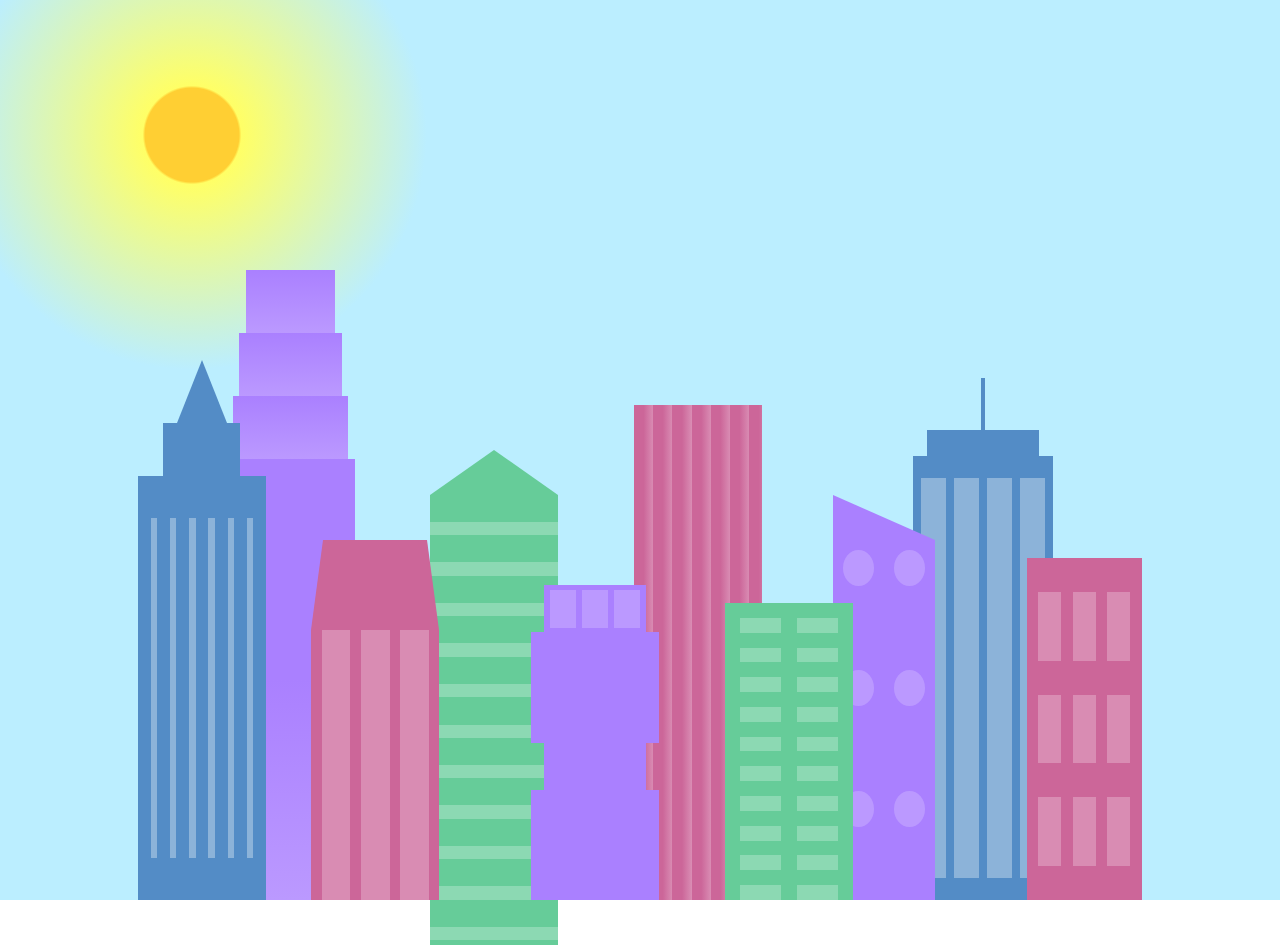
<file: BuildingaCitySkyline/index.html>
<!DOCTYPE html>
<html lang="en">    
  <head>
    <meta charset="UTF-8">
    <title>City Skyline</title>
    <link href="styles.css" rel="stylesheet" />   
  </head>

  <body>
    <div class="background-buildings sky">
      <div></div>
      <div></div>
      <div class="bb1 building-wrap">
        <div class="bb1a bb1-window"></div>
        <div class="bb1b bb1-window"></div>
        <div class="bb1c bb1-window"></div>
        <div class="bb1d"></div>
      </div>
      <div class="bb2">
        <div class="bb2a"></div>
        <div class="bb2b"></div>
      </div>
      <div class="bb3"></div>
      <div></div>
      <div class="bb4 building-wrap">
        <div class="bb4a"></div>
        <div class="bb4b"></div>
        <div class="bb4c window-wrap">
          <div class="bb4-window"></div>
          <div class="bb4-window"></div>
          <div class="bb4-window"></div>
          <div class="bb4-window"></div>
        </div>
      </div>
      <div></div>
      <div></div>
    </div>

    <div class="foreground-buildings">
      <div></div>
      <div></div>
      <div class="fb1 building-wrap">
        <div class="fb1a"></div>
        <div class="fb1b"></div>
        <div class="fb1c"></div>
      </div>
      <div class="fb2">
        <div class="fb2a"></div>
        <div class="fb2b window-wrap">
          <div class="fb2-window"></div>
          <div class="fb2-window"></div>
          <div class="fb2-window"></div>
        </div>
      </div>
      <div></div>
      <div class="fb3 building-wrap">
        <div class="fb3a window-wrap">
          <div class="fb3-window"></div>
          <div class="fb3-window"></div>
          <div class="fb3-window"></div>
        </div>
        <div class="fb3b"></div>
        <div class="fb3a"></div>
        <div class="fb3b"></div>
      </div>
      <div class="fb4">
        <div class="fb4a"></div>
        <div class="fb4b">
          <div class="fb4-window"></div>
          <div class="fb4-window"></div>
          <div class="fb4-window"></div>
          <div class="fb4-window"></div>
          <div class="fb4-window"></div>
          <div class="fb4-window"></div>
        </div>
      </div>
      <div class="fb5"></div>
      <div class="fb6"></div>
      <div></div>
      <div></div>
    </div>
  </body>
</html>
</file>
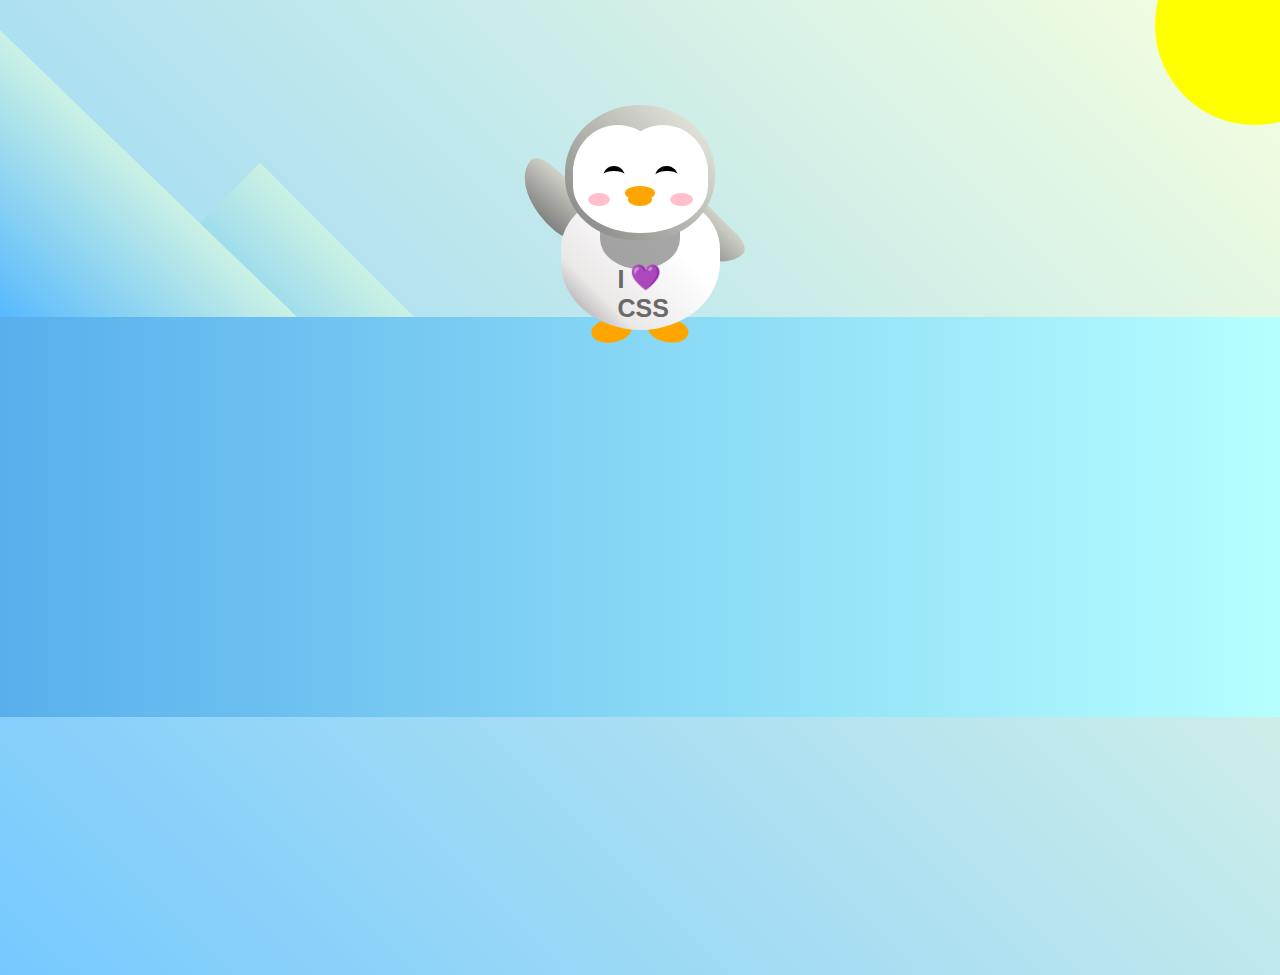
<file: BuildingaPenguin/index.html>
<!DOCTYPE html>
<html lang="en">
  <head>
    <meta charset="UTF-8" />
    <link rel="stylesheet" href="./styles.css" />
    <title>Penguin</title>
    <meta name="viewport" content="width=device-width, initial-scale=1.0" />
  </head>

  <body>
    <div class="left-mountain"></div>
    <div class="back-mountain"></div>
    <div class="sun"></div>
    <div class="penguin">
      <div class="penguin-head">
        <div class="face left"></div>
        <div class="face right"></div>
        <div class="chin"></div>
        <div class="eye left">
          <div class="eye-lid"></div>
        </div>
        <div class="eye right">
          <div class="eye-lid"></div>
        </div>
        <div class="blush left"></div>
        <div class="blush right"></div>
        <div class="beak top"></div>
        <div class="beak bottom"></div>
      </div>
      <div class="shirt">
        <div>💜</div>
        <p>I CSS</p>
      </div> 
      <div class="penguin-body">
        <div class="arm left"></div>
        <div class="arm right"></div>
        <div class="foot left"></div>
        <div class="foot right"></div>
      </div>
    </div>

    <div class="ground"></div>
  </body>
</html>
</file>
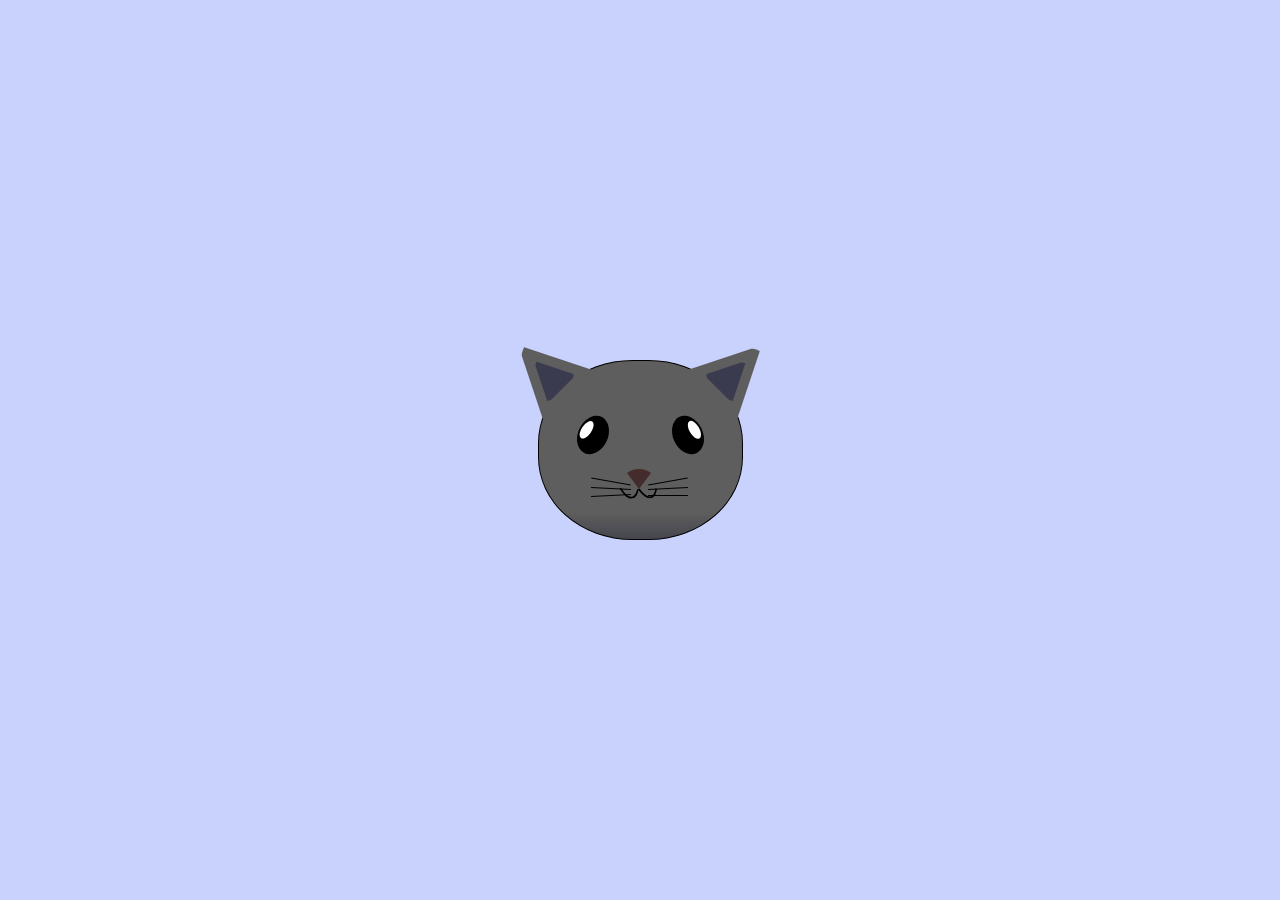
<file: CSSCatpainting/index.html>
<!DOCTYPE html>
<html lang="en">
<head>
    <meta charset="UTF-8">
    <title>fCC Cat Painting</title>
    <link rel="stylesheet" href="./styles.css">
</head>
<body>
    <main>
      <div class="cat-head">
        <div class="cat-ears">
          <div class="cat-left-ear">
            <div class="cat-left-inner-ear"></div>
          </div>
          <div class="cat-right-ear">
            <div class="cat-right-inner-ear"></div>
          </div>
        </div>

        <div class="cat-eyes">
          <div class="cat-left-eye">
            <div class="cat-left-inner-eye"></div>
          </div>
          <div class="cat-right-eye">
            <div class="cat-right-inner-eye"></div>
          </div>
        </div>
        
        <div class="cat-nose"></div>

        <div class="cat-mouth">
          <div class="cat-mouth-line-left"></div>
          <div class="cat-mouth-line-right"></div>
        </div>

        <div class="cat-whiskers">
          <div class="cat-whiskers-left">
            <div class="cat-whisker-left-top"></div>
            <div class="cat-whisker-left-middle"></div>
            <div class="cat-whisker-left-bottom"></div>
          </div>
          <div class="cat-whiskers-right">
            <div class="cat-whisker-right-top"></div>
            <div class="cat-whisker-right-middle"></div>
            <div class="cat-whisker-right-bottom"></div>
          </div>
        </div>

      </div>
    </main>
</body>
</html>
</file>
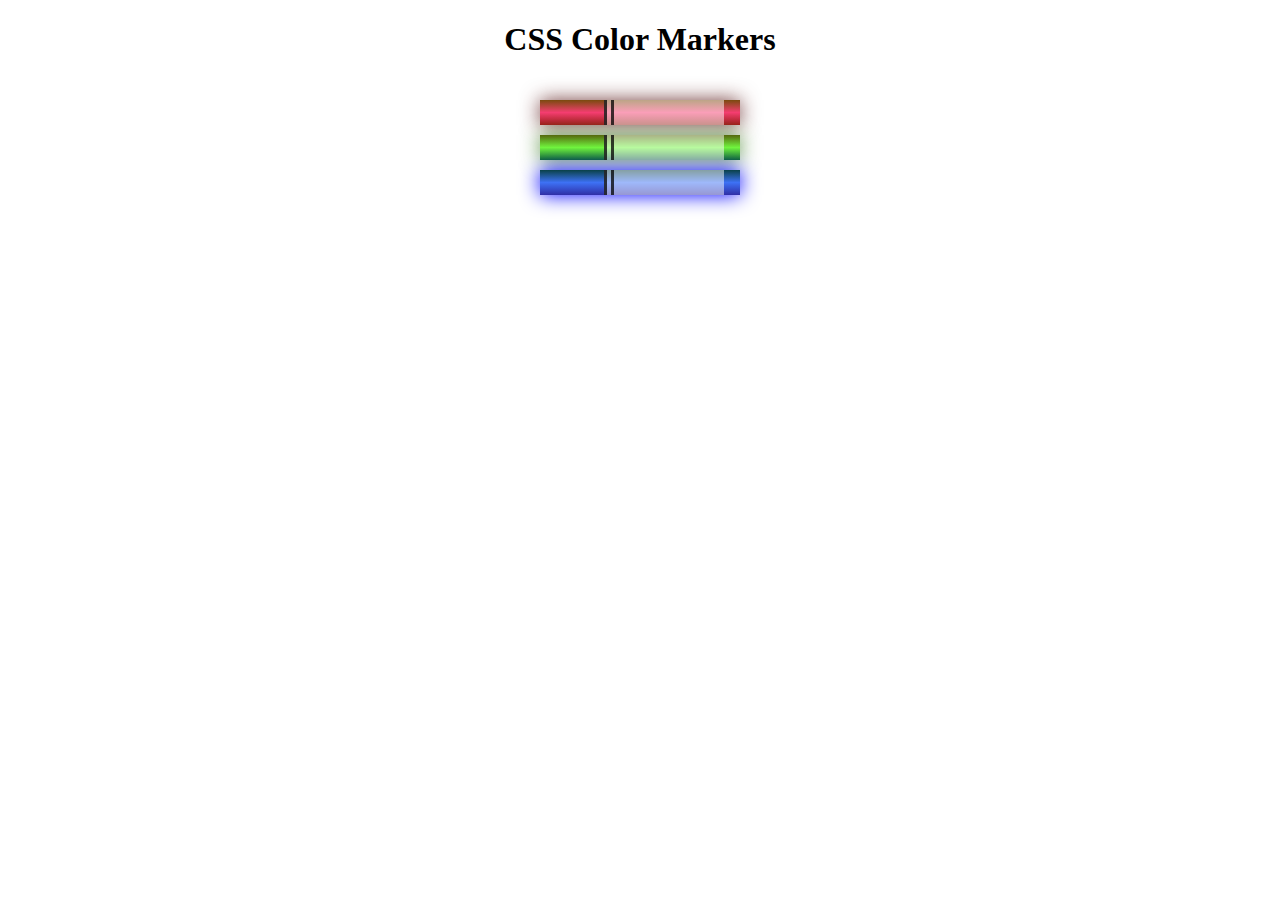
<file: CSSColoredMarkers/Index.html>
<!DOCTYPE html>
<html lang="en">
  <head>
    <meta charset="utf-8">
    <meta name="viewport" content="width=device-width, initial-scale=1.0">
    <title>Colored Markers</title>
    <link rel="stylesheet" href="styles.css">
  </head>
  <body>
    <h1>CSS Color Markers</h1>
    <div class="container">
      <div class="marker red">
        <div class="cap"></div>
        <div class="sleeve"></div>
      </div>
      <div class="marker green">
        <div class="cap"></div>
        <div class="sleeve"></div>
      </div>
      <div class="marker blue">
        <div class="cap"></div>
        <div class="sleeve"></div>
      </div>
    </div>
  </body>
</html>
</file>
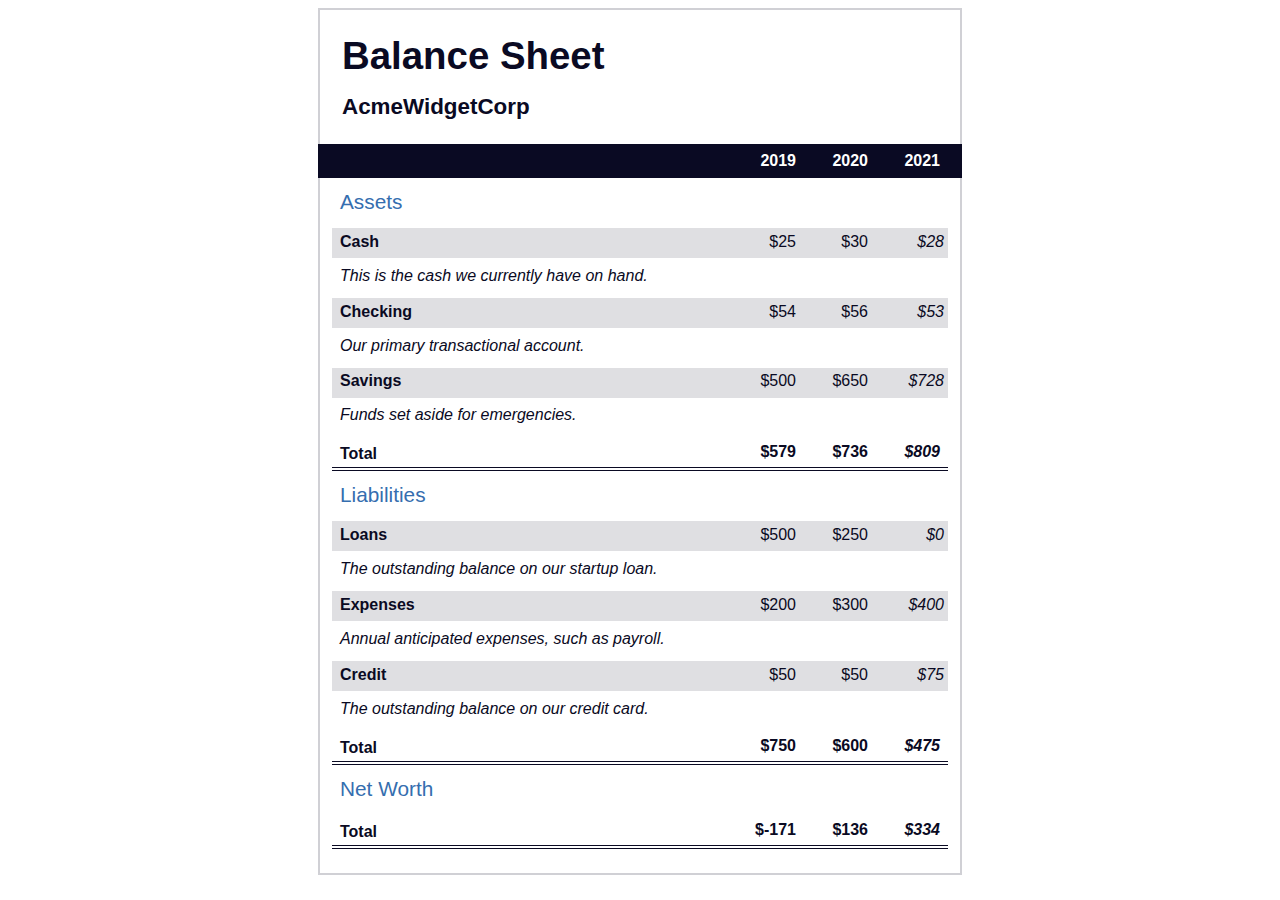
<file: CSSPseudoSelectors/index.html>
<!DOCTYPE html>
<html lang="en">
  <head>
    <meta charset="UTF-8">
    <meta name="viewport" content="width=device-width, initial-scale=1.0">
    <title>Balance Sheet</title>
    <link rel="stylesheet" href="./styles.css">
  </head>
  <body>
    <main>
      <section>
        <h1>
          <span class="flex">
            <span>AcmeWidgetCorp</span>
            <span>Balance Sheet</span>
          </span>
        </h1>
        <div id="years" aria-hidden="true">
          <span class="year">2019</span>
          <span class="year">2020</span>
          <span class="year">2021</span>
        </div>
        <div class="table-wrap">
          <table>
            <caption>Assets</caption>
            <thead>
              <tr>
                <td></td>
                <th><span class="sr-only year">2019</span></th>
                <th><span class="sr-only year">2020</span></th>
                <th class="current"><span class="sr-only year">2021</span></th>
              </tr>
            </thead>
            <tbody>
              <tr class="data">
                <th>Cash <span class="description">This is the cash we currently have on hand.</span></th>
                <td>$25</td>
                <td>$30</td>
                <td class="current">$28</td>
              </tr>
              <tr class="data">
                <th>Checking <span class="description">Our primary transactional account.</span></th>
                <td>$54</td>
                <td>$56</td>
                <td class="current">$53</td>
              </tr>
              <tr class="data">
                <th>Savings <span class="description">Funds set aside for emergencies.</span></th>
                <td>$500</td>
                <td>$650</td>
                <td class="current">$728</td>
              </tr>
              <tr class="total">
                <th>Total <span class="sr-only">Assets</span></th>
                <td>$579</td>
                <td>$736</td>
                <td class="current">$809</td>
              </tr>
            </tbody>
          </table>
          <table>
            <caption>Liabilities</caption>
            <thead>
              <tr>
              <td></td>
              <th><span class="sr-only">2019</span></th>
              <th><span class="sr-only">2020</span></th>
              <th><span class="sr-only">2021</span></th>
              </tr>
            </thead>
            <tbody>
              <tr class="data">
                <th>Loans <span class="description">The outstanding balance on our startup loan.</span></th>
                <td>$500</td>
                <td>$250</td>
                <td class="current">$0</td>
              </tr>
              <tr class="data">
                <th>Expenses <span class="description">Annual anticipated expenses, such as payroll.</span></th>
                <td>$200</td>
                <td>$300</td>
                <td class="current">$400</td>
              </tr>
              <tr class="data">
                <th>Credit <span class="description">The outstanding balance on our credit card.</span></th>
                <td>$50</td>
                <td>$50</td>
                <td class="current">$75</td>
              </tr>
              <tr class="total">
                <th>Total <span class="sr-only">Liabilities</span></th>
                <td>$750</td>
                <td>$600</td>
                <td class="current">$475</td>
              </tr>
            </tbody>
          </table>
          <table>
            <caption>Net Worth</caption>
            <thead>
              <tr>
              <td></td>
              <th><span class="sr-only">2019</span></th>
              <th><span class="sr-only">2020</span></th>
              <th><span class="sr-only">2021</span></th>
              </tr>
            </thead>
            <tbody>
              <tr class="total">
                <th>Total <span class="sr-only">Net Worth</span></th>
                <td>$-171</td>
                <td>$136</td>
                <td class="current">$334</td>
              </tr>
            </tbody>
          </table>
        </div>
      </section>
    </main>
  </body>
</html>
</file>
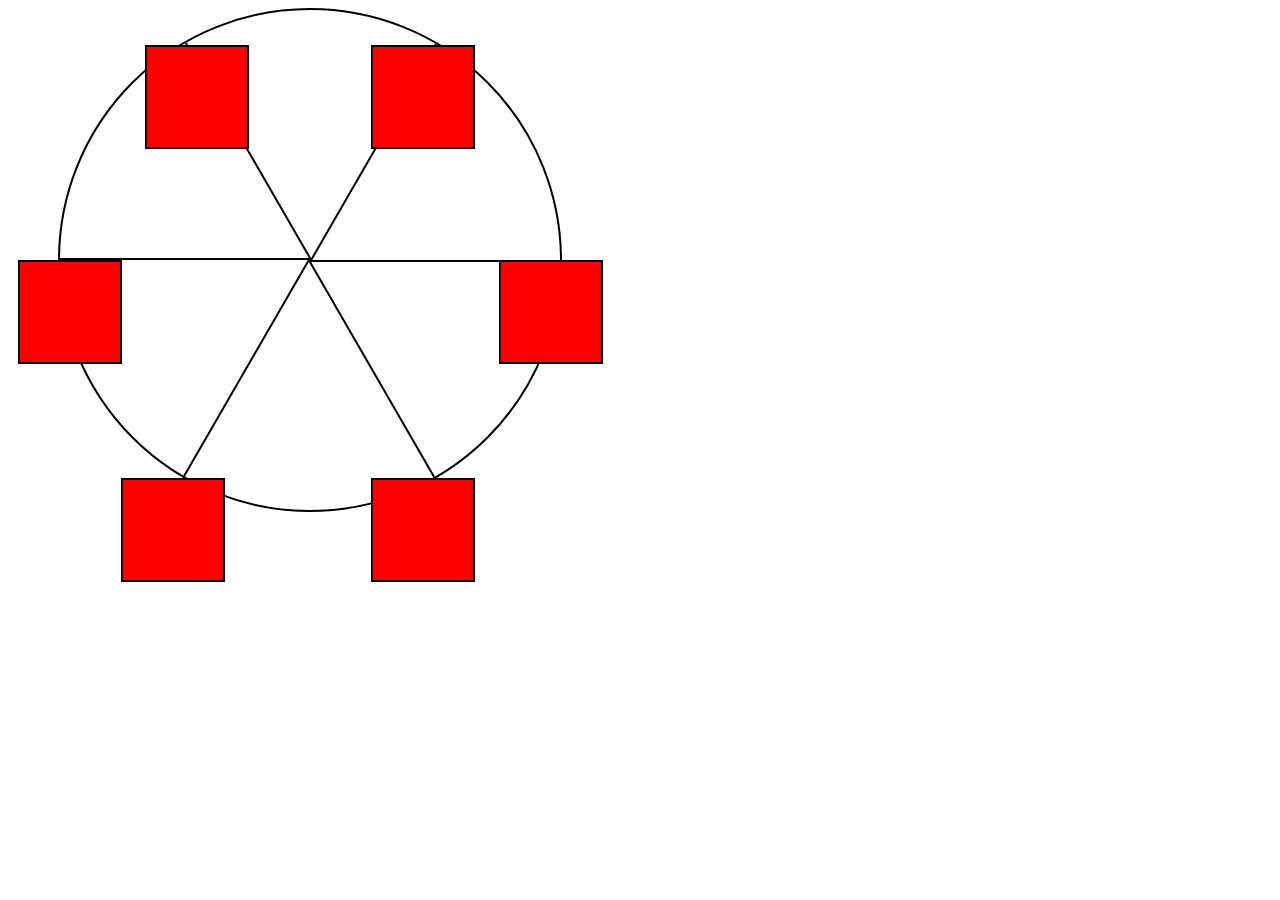
<file: FerrisWheelAnimation/index.html>
<!DOCTYPE html>
<html lang="en">
  <head>
    <meta charset="UTF-8">
    <title>Ferris Wheel</title>
    <link rel="stylesheet" href="./styles.css">
  </head>
  <body>
    <div class="wheel">
      <span class="line"></span>
      <span class="line"></span>
      <span class="line"></span>
      <span class="line"></span>
      <span class="line"></span>
      <span class="line"></span>

      <div class="cabin"></div>
      <div class="cabin"></div>
      <div class="cabin"></div>
      <div class="cabin"></div>
      <div class="cabin"></div>
      <div class="cabin"></div>
    </div>
  </body>
</html>
</file>
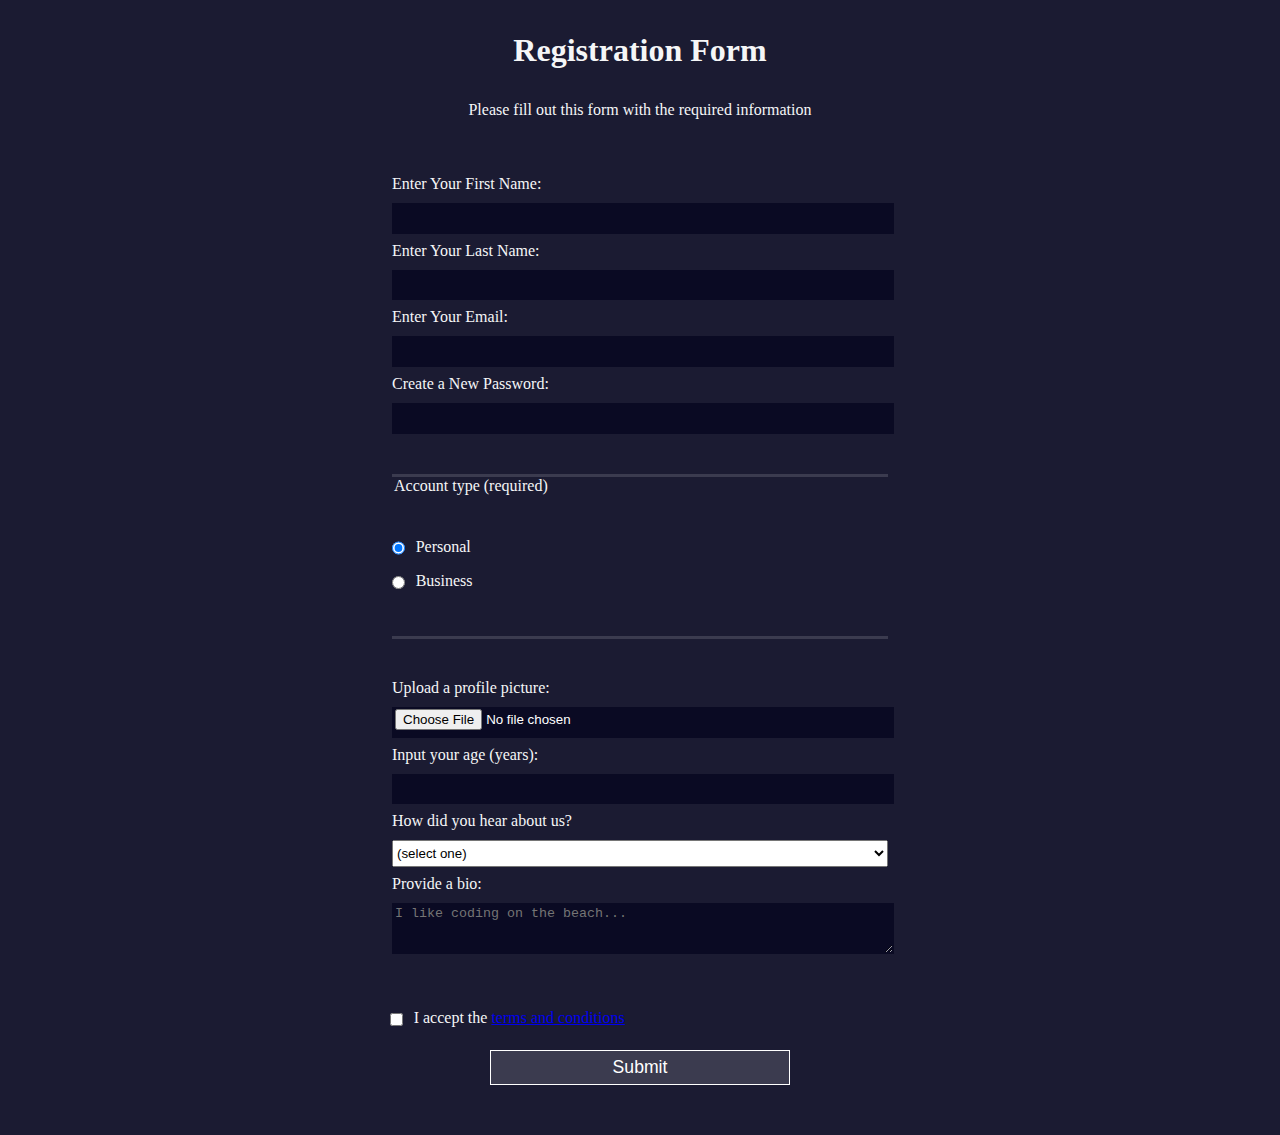
<file: htmlForms/Index.html>
<!DOCTYPE html>
<html lang="en">
  <head>
    <meta charset="UTF-8">
    <title>Registration Form</title>
    <link rel="stylesheet" href="styles.css" />
  </head>
  <body>
    <h1>Registration Form</h1>
    <p>Please fill out this form with the required information</p>
    <form method="post" action='https://register-demo.freecodecamp.org'>
      <fieldset>
        <label for="first-name">Enter Your First Name: <input id="first-name" name="first-name" type="text" required /></label>
        <label for="last-name">Enter Your Last Name: <input id="last-name" name="last-name" type="text" required /></label>
        <label for="email">Enter Your Email: <input id="email" name="email" type="email" required /></label>
        <label for="new-password">Create a New Password: <input id="new-password" name="new-password" type="password" pattern="[a-z0-5]{8,}" required /></label>
      </fieldset>
      <fieldset>
        <legend>Account type (required)</legend>
        <label for="personal-account"><input id="personal-account" type="radio" name="account-type" class="inline" checked /> Personal</label>
        <label for="business-account"><input id="business-account" type="radio" name="account-type" class="inline" /> Business</label>
      </fieldset>
      <fieldset>
        <label for="profile-picture">Upload a profile picture: <input id="profile-picture" type="file" name="file" /></label>
        <label for="age">Input your age (years): <input id="age" type="number" name="age" min="13" max="120" /></label>
        <label for="referrer">How did you hear about us?
          <select id="referrer" name="referrer">
            <option value="">(select one)</option>
            <option value="1">freeCodeCamp News</option>
            <option value="2">freeCodeCamp YouTube Channel</option>
            <option value="3">freeCodeCamp Forum</option>
            <option value="4">Other</option>
          </select>
        </label>
        <label for="bio">Provide a bio:
          <textarea id="bio" name="bio" rows="3" cols="30" placeholder="I like coding on the beach..."></textarea>
        </label>
      </fieldset>
      <label for="terms-and-conditions">
        <input class="inline" id="terms-and-conditions" type="checkbox" required name="terms-and-conditions" /> I accept the <a href="https://www.freecodecamp.org/news/terms-of-service/">terms and conditions</a>
      </label>
      <input type="submit" value="Submit" />
    </form>
  </body>
</html>
</file>
<file: BuildingaCitySkyline/styles.css>
:root {
    --building-color1: #aa80ff;
    --building-color2: #66cc99;
    --building-color3: #cc6699;
    --building-color4: #538cc6;
    --window-color1: #bb99ff;
    --window-color2: #8cd9b3;
    --window-color3: #d98cb3;
    --window-color4: #8cb3d9;
  }
  
  * {
    box-sizing: border-box;
  }
  
  body {
    height: 100vh;
    margin: 0;
    overflow: hidden;
  }
  
  .background-buildings, .foreground-buildings {
    width: 100%;
    height: 100%;
    display: flex;
    align-items: flex-end;
    justify-content: space-evenly;
    position: absolute;
    top: 0;
  }
  
  .building-wrap {
    display: flex;
    flex-direction: column;
    align-items: center;
  }
  
  .window-wrap {
    display: flex;
    align-items: center;
    justify-content: space-evenly;
  }
  
  .sky {
    background: radial-gradient(
        closest-corner circle at 15% 15%,
        #ffcf33,
        #ffcf33 20%,
        #ffff66 21%,
        #bbeeff 100%
      );
  }
  
  /* BACKGROUND BUILDINGS - "bb" stands for "background building" */
  .bb1 {
    width: 10%;
    height: 70%;
  }
  
  .bb1a {
    width: 70%;
  }
    
  .bb1b {
    width: 80%;
  }
    
  .bb1c {
    width: 90%;
  }
  
  .bb1d {
    width: 100%;
    height: 70%;
    background: linear-gradient(
        var(--building-color1) 50%,
        var(--window-color1)
      );
  }
  
  .bb1-window {
    height: 10%;
    background: linear-gradient(
        var(--building-color1),
        var(--window-color1)
      );
  }
  
  .bb2 {
    width: 10%;
    height: 50%;
  }
  
  .bb2a {
    border-bottom: 5vh solid var(--building-color2);
    border-left: 5vw solid transparent;
    border-right: 5vw solid transparent;
  }
  
  .bb2b {
    width: 100%;
    height: 100%;
    background: repeating-linear-gradient(
        var(--building-color2),
        var(--building-color2) 6%,
        var(--window-color2) 6%,
        var(--window-color2) 9%
      );
  }
  
  .bb3 {
    width: 10%;
    height: 55%;
    background: repeating-linear-gradient(
        90deg,
        var(--building-color3),
        var(--building-color3),
        var(--window-color3) 15%
      );
  }
  
  .bb4 {
    width: 11%;
    height: 58%;
  }
  
  .bb4a {
    width: 3%;
    height: 10%;
    background-color: var(--building-color4);
  }
  
  .bb4b {
    width: 80%;
    height: 5%;
    background-color: var(--building-color4);
  }
    
  .bb4c {
    width: 100%;
    height: 85%;
    background-color: var(--building-color4);
  }
  
  .bb4-window {
    width: 18%;
    height: 90%;
    background-color: var(--window-color4);
  }
  
  /* FOREGROUND BUILDINGS - "fb" stands for "foreground building" */
  .fb1 {
    width: 10%;
    height: 60%;
  }
  
  .fb1a {
    border-bottom: 7vh solid var(--building-color4);
    border-left: 2vw solid transparent;
    border-right: 2vw solid transparent;
  }
  
  .fb1b {
    width: 60%;
    height: 10%;
    background-color: var(--building-color4);
  }
    
  .fb1c {
    width: 100%;
    height: 80%;
    background: repeating-linear-gradient(
        90deg,
        var(--building-color4),
        var(--building-color4) 10%,
        transparent 10%,
        transparent 15%
      ),
      repeating-linear-gradient(
        var(--building-color4),
        var(--building-color4) 10%,
        var(--window-color4) 10%,
        var(--window-color4) 90%
      );
  }
  
  .fb2 {
    width: 10%;
    height: 40%;
  }
  
  .fb2a {
    width: 100%;
    border-bottom: 10vh solid var(--building-color3);
    border-left: 1vw solid transparent;
    border-right: 1vw solid transparent;
  }
  
  .fb2b {
    width: 100%;
    height: 75%;
    background-color: var(--building-color3);
  }
  
  .fb2-window {
    width: 22%;
    height: 100%;
    background-color: var(--window-color3);
  }
  
  .fb3 {
    width: 10%;
    height: 35%;
  }
    
  .fb3a {
    width: 80%;
    height: 15%;
    background-color: var(--building-color1);
  }
    
  .fb3b {
    width: 100%;
    height: 35%;
    background-color: var(--building-color1);
  }
  
  .fb3-window {
    width: 25%;
    height: 80%;
    background-color: var(--window-color1);
  }
  
  .fb4 {
    width: 8%;
    height: 45%;
    position: relative;
    left: 10%;
  }
  
  .fb4a {
    border-top: 5vh solid transparent;
    border-left: 8vw solid var(--building-color1);
  }
  
  .fb4b {
    width: 100%;
    height: 89%;
    background-color: var(--building-color1);
    display: flex;
    flex-wrap: wrap;
  }
  
  .fb4-window {
    width: 30%;
    height: 10%;
    border-radius: 50%;
    background-color: var(--window-color1);
    margin: 10%;
  }
  
  .fb5 {
    width: 10%;
    height: 33%;
    position: relative;
    right: 10%;
    background: repeating-linear-gradient(
        var(--building-color2),
        var(--building-color2) 5%,
        transparent 5%,
        transparent 10%
      ),
      repeating-linear-gradient(
        90deg,
        var(--building-color2),
        var(--building-color2) 12%,
        var(--window-color2) 12%,
        var(--window-color2) 44%
      );
  }
  
  .fb6 {
    width: 9%;
    height: 38%;
    background: repeating-linear-gradient(
        90deg,
        var(--building-color3),
        var(--building-color3) 10%,
        transparent 10%,
        transparent 30%
      ),
      repeating-linear-gradient(
        var(--building-color3),
        var(--building-color3) 10%,
        var(--window-color3) 10%,
        var(--window-color3) 30%
      );
  }
  
  @media (max-width: 1000px) {
    :root {
      --building-color1: #000;
      --building-color2: #000;
      --building-color3: #000;
      --building-color4: #000;
    }
    .sky {
      background: radial-gradient(
          closest-corner circle at 15% 15%,
          #ccc,
          #ccc 20%,
          #445 21%,
          #223 100%
        );
    }
  }
</file>
<file: BuildingaPenguin/styles.css>
:root {
    --penguin-face: white;
    --penguin-picorna: orange;
    --penguin-skin: gray;
  }
  
  body {
    background: linear-gradient(45deg, rgb(118, 201, 255), rgb(247, 255, 222));
    margin: 0;
    padding: 0;
    width: 100%;
    height: 100vh;
    overflow: hidden;
  }
  
  .left-mountain {
    width: 300px;
    height: 300px;
    background: linear-gradient(rgb(203, 241, 228), rgb(80, 183, 255));
    position: absolute;
    transform: skew(0deg, 44deg);
    z-index: 2;
    margin-top: 100px;
  }
  
  .back-mountain {
    width: 300px;
    height: 300px;
    background: linear-gradient(rgb(203, 241, 228), rgb(47, 170, 255));
    position: absolute;
    z-index: 1;
    transform: rotate(45deg);
    left: 110px;
    top: 225px;
  }
  
  .sun {
    width: 200px;
    height: 200px;
    background-color: yellow;
    position: absolute;
    border-radius: 50%;
    top: -75px;
    right: -75px;
  }
  
  .penguin {
    width: 300px;
    height: 300px;
    margin: auto;
    margin-top: 75px;
    z-index: 4;
    position: relative;
    transition: transform 1s ease-in-out 0ms;
  }
  
  .penguin * {
    position: absolute;
  }
  
  .penguin:active {
    transform: scale(1.5);
    cursor: not-allowed;
  }
  
  .penguin-head {
    width: 50%;
    height: 45%;
    background: linear-gradient(
      45deg,
      var(--penguin-skin),
      rgb(239, 240, 228)
    );
    border-radius: 70% 70% 65% 65%;
    top: 10%;
    left: 25%;
    z-index: 1;
  }
  
  .face {
    width: 60%;
    height: 70%;
    background-color: var(--penguin-face);
    border-radius: 70% 70% 60% 60%;
    top: 15%;
  }
  
  .face.left {
    left: 5%;
  }
  
  .face.right {
    right: 5%;
  }
  
  .chin {
    width: 90%;
    height: 70%;
    background-color: var(--penguin-face);
    top: 25%;
    left: 5%;
    border-radius: 70% 70% 100% 100%;
  }
  
  .eye {
    width: 15%;
    height: 17%;
    background-color: black;
    top: 45%;
    border-radius: 50%;
  }
  
  .eye.left {
    left: 25%;
  }
  
  .eye.right {
    right: 25%;
  }
  
  .eye-lid {
    width: 150%;
    height: 100%;
    background-color: var(--penguin-face);
    top: 25%;
    left: -23%;
    border-radius: 50%;
  }
  
  .blush {
    width: 15%;
    height: 10%;
    background-color: pink;
    top: 65%;
    border-radius: 50%;
  }
  
  .blush.left {
    left: 15%;
  }
  
  .blush.right {
    right: 15%;
  }
  
  .beak {
    height: 10%;
    background-color: var(--penguin-picorna);
    border-radius: 50%;
  }
  
  .beak.top {
    width: 20%;
    top: 60%;
    left: 40%;
  }
  
  .beak.bottom {
    width: 16%;
    top: 65%;
    left: 42%;
  }
  
  .shirt {
    font: bold 25px Helvetica, sans-serif;
    top: 165px;
    left: 127.5px;
    z-index: 1;
    color: #6a6969;
  }
  
  .shirt div {
    font-weight:  initial;
    top: 22.5px;
    left: 12px;
  }
  
  .penguin-body {
    width: 53%;
    height: 45%;
    background: linear-gradient(
      45deg,
      rgb(134, 133, 133) 0%,
      rgb(234, 231, 231) 25%,
      white 67%
    );
    border-radius: 80% 80% 100% 100%;
    top: 40%;
    left: 23.5%;
  }
  
  .penguin-body::before {
    content: "";
    position: absolute;
    width: 50%;
    height: 45%;
    background-color: var(--penguin-skin);
    top: 10%;
    left: 25%;
    border-radius: 0% 0% 100% 100%;
    opacity: 70%;
  }
  
  .arm {
    width: 30%;
    height: 60%;
    background: linear-gradient(
      90deg,
      var(--penguin-skin),
      rgb(209, 210, 199)
    );
    border-radius: 30% 30% 30% 120%;
    z-index: -1;
  }
  
  .arm.left {
    top: 35%;
    left: 5%;
    transform-origin: top left; 
    transform: rotate(130deg) scaleX(-1);
    animation: 3s linear infinite wave;
  }
  
  .arm.right {
    top: 0%;
    right: -5%;
    transform: rotate(-45deg);
  }
  
  @keyframes wave {
    10% {
      transform: rotate(110deg) scaleX(-1);
    }
    20% {
      transform: rotate(130deg) scaleX(-1);
    }
    30% {
      transform: rotate(110deg) scaleX(-1);
    }
    40% {
      transform: rotate(130deg) scaleX(-1);
    }
  }
  
  .foot {
    width:  15%;
    height: 30%;
    background-color: var(--penguin-picorna);
    top: 85%;
    border-radius: 50%;
    z-index: -1;
  }
  
  .foot.left {
    left: 25%;
    transform: rotate(80deg);
  }
  
  .foot.right {
    right: 25%;
    transform: rotate(-80deg);
  }
  
  .ground {
    width: 100vw;
    height: 400px;
    background: linear-gradient(90deg, rgb(88, 175, 236), rgb(182, 255, 255));
    z-index: 3;
    position: absolute;
    margin-top: -58px;
  }
</file>
<file: CSSCatpainting/styles.css>
* {
    box-sizing: border-box;
  }
  
  body {
    background-color: #c9d2fc;
  }
  
  .cat-head {
    position: absolute;
    right: 0;
    left: 0;
    top: 0;
    bottom: 0;
    margin: auto;
    background: linear-gradient(#5e5e5e 85%, #45454f 100%);
    width: 205px;
    height: 180px;
    border: 1px solid #000;
    border-radius: 46%;
  }
  
  .cat-left-ear {
    position: absolute;
    top: -26px;
    left: -31px;
    z-index: 1;
    border-top-left-radius: 90px;
    border-top-right-radius: 10px;
    transform: rotate(-45deg);
    border-left: 35px solid transparent;
    border-right: 35px solid transparent;
    border-bottom: 70px solid #5e5e5e;
  }
  
  .cat-right-ear {
    position: absolute;
    top: -26px;
    left: 163px;
    z-index: 1;
    transform: rotate(45deg);
    border-top-left-radius: 90px;
    border-top-right-radius: 10px;
    border-left: 35px solid transparent;
    border-right: 35px solid transparent;
    border-bottom: 70px solid #5e5e5e;
  }
  
  .cat-left-inner-ear {
    position: absolute;
    top: 22px;
    left: -20px;
    border-top-left-radius: 90px;
    border-top-right-radius: 10px;
    border-bottom-right-radius: 40%;
    border-bottom-left-radius: 40%;
    border-left: 20px solid transparent;
    border-right: 20px solid transparent;
    border-bottom: 40px solid #3b3b4f;
  }
  
  .cat-right-inner-ear {
    position: absolute;
    top: 22px;
    left: -20px;
    border-top-left-radius: 90px;
    border-top-right-radius: 10px;
    border-bottom-right-radius: 40%;
    border-bottom-left-radius: 40%;
    border-left: 20px solid transparent;
    border-right: 20px solid transparent;
    border-bottom: 40px solid #3b3b4f;
  }
  
  .cat-left-eye {
    position: absolute;
    top: 54px;
    left: 39px;
    border-radius: 60%;
    transform: rotate(25deg);
    width: 30px;
    height: 40px;
    background-color: #000;
  }
  
  .cat-right-eye {
    position: absolute;
    top: 54px;
    left: 134px;
    border-radius: 60%;
    transform: rotate(-25deg);
    width: 30px;
    height: 40px;
    background-color: #000;
  }
  
  .cat-left-inner-eye {
    position: absolute;
    top: 8px;
    left: 2px;
    width: 10px;
    height: 20px;
    transform: rotate(10deg);
    background-color: #fff;
    border-radius: 60%;
  }
  
  .cat-right-inner-eye {
    position: absolute;
    top: 8px;
    left: 18px;
    transform: rotate(-5deg);
    width: 10px;
    height: 20px;
    background-color: #fff;
    border-radius: 60%;
  }
  
  .cat-nose {
    position: absolute;
    top: 108px;
    left: 85px;
    border-top-left-radius: 50%;
    border-bottom-right-radius: 50%;
    border-bottom-left-radius: 50%;
    transform: rotate(180deg);
    border-left: 15px solid transparent;
    border-right: 15px solid transparent;
    border-bottom: 20px solid #442c2c;
  }
  
  .cat-mouth div {
    width: 30px;
    height: 50px;
    border: 2px solid #000;
    border-radius: 190%/190px 150px 0 0;
    border-color: black transparent transparent transparent;
  }
  
  .cat-mouth-line-left {
    position: absolute;
    top: 88px;
    left: 74px;
    transform: rotate(170deg);
  }
  
  .cat-mouth-line-right {
    position: absolute;
    top: 88px;
    left: 91px;
    transform: rotate(165deg);
  }
  
  .cat-whiskers-left div {
    width: 40px;
    height: 1px;
    background-color: #000;
  }
  
  .cat-whiskers-right div {
    width: 40px;
    height: 1px;
    background-color: #000;
  }
  
  .cat-whisker-left-top {
    position: absolute;
    top: 120px;
    left: 52px;
    transform: rotate(10deg);
  }
  
  .cat-whisker-left-middle {
    position: absolute;
    top: 127px;
    left: 52px;
    transform: rotate(3deg);
  }
  
  .cat-whisker-left-bottom {
    position: absolute;
    top: 134px;
    left: 52px;
    transform: rotate(-3deg);
  }
  
  .cat-whisker-right-top {
    position: absolute;
    top: 120px;
    left: 109px;
    transform: rotate(-10deg);
  }
  
  .cat-whisker-right-middle {
    position: absolute;
    top: 127px;
    left: 109px;
    transform: rotate(-3deg);
  }
  
  .cat-whisker-right-bottom {
    position: absolute;
    top: 134px;
    left: 109px;
    
  }
</file>
<file: CSSColoredMarkers/styles.css>
h1 {
    text-align: center;
  }
  
  .container {
    background-color: rgb(255, 255, 255);
    padding: 10px 0;
  }
  
  .marker {
    width: 200px;
    height: 25px;
    margin: 10px auto;
  }
  
  .cap {
    width: 60px;
    height: 25px;
  }
  
  .sleeve {
    width: 110px;
    height: 25px;
    background-color: rgba(255, 255, 255, 0.5);
    border-left: 10px double rgba(0, 0, 0, 0.75);
  }
  
  .cap, .sleeve {
    display: inline-block;
  }
  
  .red {
    background: linear-gradient(rgb(122, 74, 14), rgb(245, 62, 113), rgb(162, 27, 27));
    box-shadow: 0 0 20px 0 rgba(83, 14, 14, 0.8);
  }
  
  .green {
    background: linear-gradient(#55680D, #71F53E, #116C31);
    box-shadow: 0 0 20px 0 #3B7E20CC;
  }
  
  .blue {
    background: linear-gradient(hsl(186, 76%, 16%), hsl(223, 90%, 60%), hsl(240, 56%, 42%));
    box-shadow: 0 0 20px 0 blue;
  }
</file>
<file: CSSPseudoSelectors/styles.css>
span[class~="sr-only"] {
    border: 0 !important;
    clip: rect(1px, 1px, 1px, 1px) !important;
    clip-path: inset(50%) !important;
    height: 1px !important;
    width: 1px !important;
    position: absolute !important;
    overflow: hidden !important;
    white-space: nowrap !important;
    padding: 0 !important;
    margin: -1px !important;
  }
  
  html {
    box-sizing: border-box;
  }
  
  body {
    font-family: sans-serif;
    color: #0a0a23;
  }
  
  h1 {
    max-width: 37.25rem;
    margin: 0 auto;
    padding: 1.5rem 1.25rem;
  }
  
  h1 .flex {
    display: flex;
    flex-direction: column-reverse;
    gap: 1rem;
  }
  
  h1 .flex span:first-of-type {
    font-size: 0.7em;
  }
  
  h1 .flex span:last-of-type {
    font-size: 1.2em;
  }
  
  section {
    max-width: 40rem;
    margin: 0 auto;
    border: 2px solid #d0d0d5;
  }
  
  #years {
    display: flex;
    justify-content: flex-end;
    position: sticky;
    z-index: 999;
    top: 0;
    background: #0a0a23;
    color: #fff;
    padding: 0.5rem calc(1.25rem + 2px) 0.5rem 0;
    margin: 0 -2px;
  }
  
  #years span[class] {
    font-weight: bold;
    width: 4.5rem;
    text-align: right;
  }
  
  .table-wrap {
    padding: 0 0.75rem 1.5rem 0.75rem;
  }
  
  table {
    border-collapse: collapse;
    border: 0;
    width: 100%;
    position: relative;
    margin-top: 3rem;
  }
  
  table caption {
    color: #356eaf;
    font-size: 1.3em;
    font-weight: normal;
    position: absolute;
    top: -2.25rem;
    left: 0.5rem;
  }
  
  tbody td {
    width: 100vw;
    min-width: 4rem;
    max-width: 4rem;
  }
  
  tbody th {
    width: calc(100% - 12rem);
  }
  
  tr[class="total"] {
    border-bottom: 4px double #0a0a23;
    font-weight: bold;
  }
  
  tr[class="total"] th {
    text-align: left;
    padding: 0.5rem 0 0.25rem 0.5rem;
  }
  
  tr.total td {
    text-align: right;
    padding: 0 0.25rem;
  }
  
  tr.total td:nth-of-type(3) {
    padding-right: 0.5rem;
  }
  
  tr.total:hover {
    background-color: #99c9ff;
  }
  
  td.current {
    font-style: italic;
  }
  
  tr.data {
    background-image: linear-gradient(to bottom, #dfdfe2 1.845rem, white 1.845rem);
  }
  
  tr.data th {
    text-align: left;
    padding-top: 0.3rem;
    padding-left: 0.5rem;
  }
  
  tr.data th .description {
    display: block;
    font-weight: normal;
    font-style: italic;
    padding: 1rem 0 0.75rem;
    margin-right: -13.5rem;
  }
  
  tr.data td {
    vertical-align: top;
    padding: 0.3rem 0.25rem 0;
    text-align: right;
  }
</file>
<file: FerrisWheelAnimation/styles.css>
.wheel {
    border: 2px solid black;
    border-radius: 50%;
    margin-left: 50px;
    position: absolute;
    height: 55vw;
    width: 55vw;
    max-width: 500px;
    max-height: 500px;
    animation-name: wheel;
    animation-duration: 10s;
    animation-iteration-count: infinite;
    animation-timing-function: linear;
  }
  
  .line {
    background-color: black;
    width: 50%;
    height: 2px;
    position: absolute;
    top: 50%;
    left: 50%;
    transform-origin: 0% 0%;
  }
  
  .line:nth-of-type(2) {
    transform: rotate(60deg);
  }
  .line:nth-of-type(3) {
    transform: rotate(120deg);
  }
  .line:nth-of-type(4) {
    transform: rotate(180deg);
  }
  .line:nth-of-type(5) {
    transform: rotate(240deg);
  }
  .line:nth-of-type(6) {
    transform: rotate(300deg);
  }
  
  .cabin {
    background-color: red;
    width: 20%;
    height: 20%;
    position: absolute;
    border: 2px solid;
    transform-origin: 50% 0%;
    animation: cabins 10s ease-in-out infinite;
  }
  
  .cabin:nth-of-type(1) {
    right: -8.5%;
    top: 50%;
  }
  .cabin:nth-of-type(2) {
    right: 17%;
    top: 93.5%;
  }
  .cabin:nth-of-type(3) {
    right: 67%;
    top: 93.5%;
  }
  .cabin:nth-of-type(4) {
    left: -8.5%;
    top: 50%;
  }
  .cabin:nth-of-type(5) {
    left: 17%;
    top: 7%;
  }
  .cabin:nth-of-type(6) {
    right: 17%;
    top: 7%;
  }
  
  @keyframes wheel {
     0% {
       transform: rotate(0deg);
     }
     100% {
       transform: rotate(360deg);
     }
  }
  
  @keyframes cabins {
    0% {
      transform: rotate(0deg);
    }
    25% {
      background-color: yellow;
    }
    50% {
      background-color: purple;
    }
    100% {
      transform: rotate(-360deg);
    }
  }
</file>
<file: htmlForms/styles.css>
body {
    width: 100%;
    height: 100vh;
    margin: 0;
    background-color: #1b1b32;
    color: #f5f6f7;
    font-family: Tahoma;
    font-size: 16px;
  }
  
  h1, p {
    margin: 1em auto;
    text-align: center;
  }
  
  form {
    width: 60vw;
    max-width: 500px;
    min-width: 300px;
    margin: 0 auto;
    padding-bottom: 2em;
  }
  
  fieldset {
    border: none;
    padding: 2rem 0;
    border-bottom: 3px solid #3b3b4f;
  }
  
  fieldset:last-of-type {
    border-bottom: none;
  }
  
  label {
    display: block;
    margin: 0.5rem 0;
  }
  
  input,
  textarea,
  select {
    margin: 10px 0 0 0;
    width: 100%;
    min-height: 2em;
  }
  
  input, textarea {
    background-color: #0a0a23;
    border: 1px solid #0a0a23;
    color: #ffffff;
  }
  
  .inline {
    width: unset;
    margin: 0 0.5em 0 0;
    vertical-align: middle;
  }
  
  input[type="submit"] {
    display: block;
    width: 60%;
    margin: 1em auto;
    height: 2em;
    font-size: 1.1rem;
    background-color: #3b3b4f;
    border-color: white;
    min-width: 300px;
  }
  
  input[type="file"] {
    padding: 1px 2px;
  }
  
  .inline{
    display: inline; 
  }
</file>
